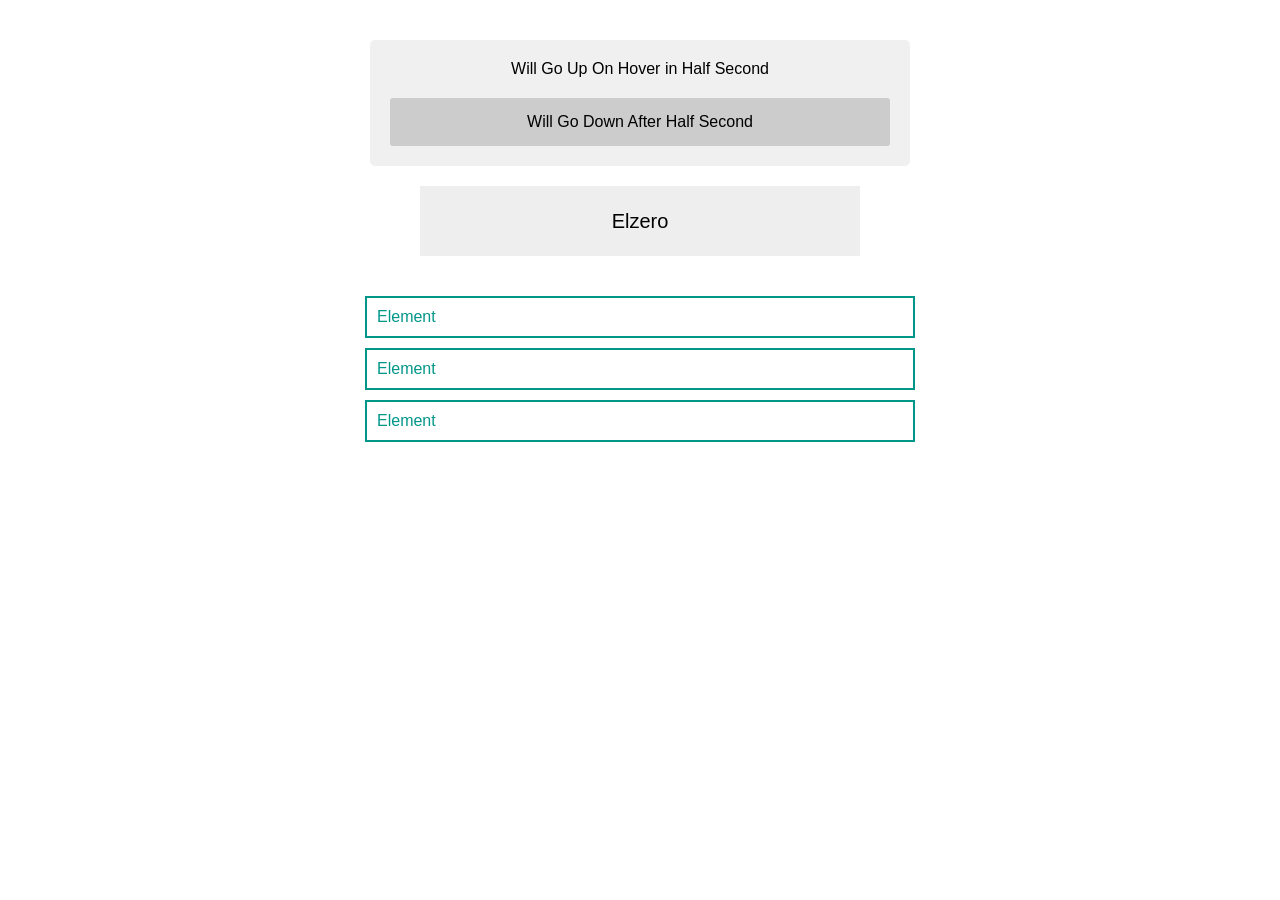
<file: Assignment10/index.html>
<!DOCTYPE html>
<html lang="en">

<head>
    <meta charset="UTF-8">
    <meta name="viewport" content="width=device-width, initial-scale=1.0">
    <title>Transitions, Variables</title>
    <link rel="stylesheet" href="css/master.css">
</head>

<body>
    <div class="parent-box">
        Will Go Up On Hover in Half Second
        <div class="child-box">
            Will Go Down After Half Second
        </div>
    </div>

    <div class="task02" style="
      background-color: red;
      color: white;
      padding: 20px;
      border: 1px solid blue;
      font-size: 80px;">
        Hello Div
    </div>

    <div class="task03-container">
        <div>Element</div>
        <div>Element</div>
        <div>Element</div>
    </div>
</body>

</html>
</file>
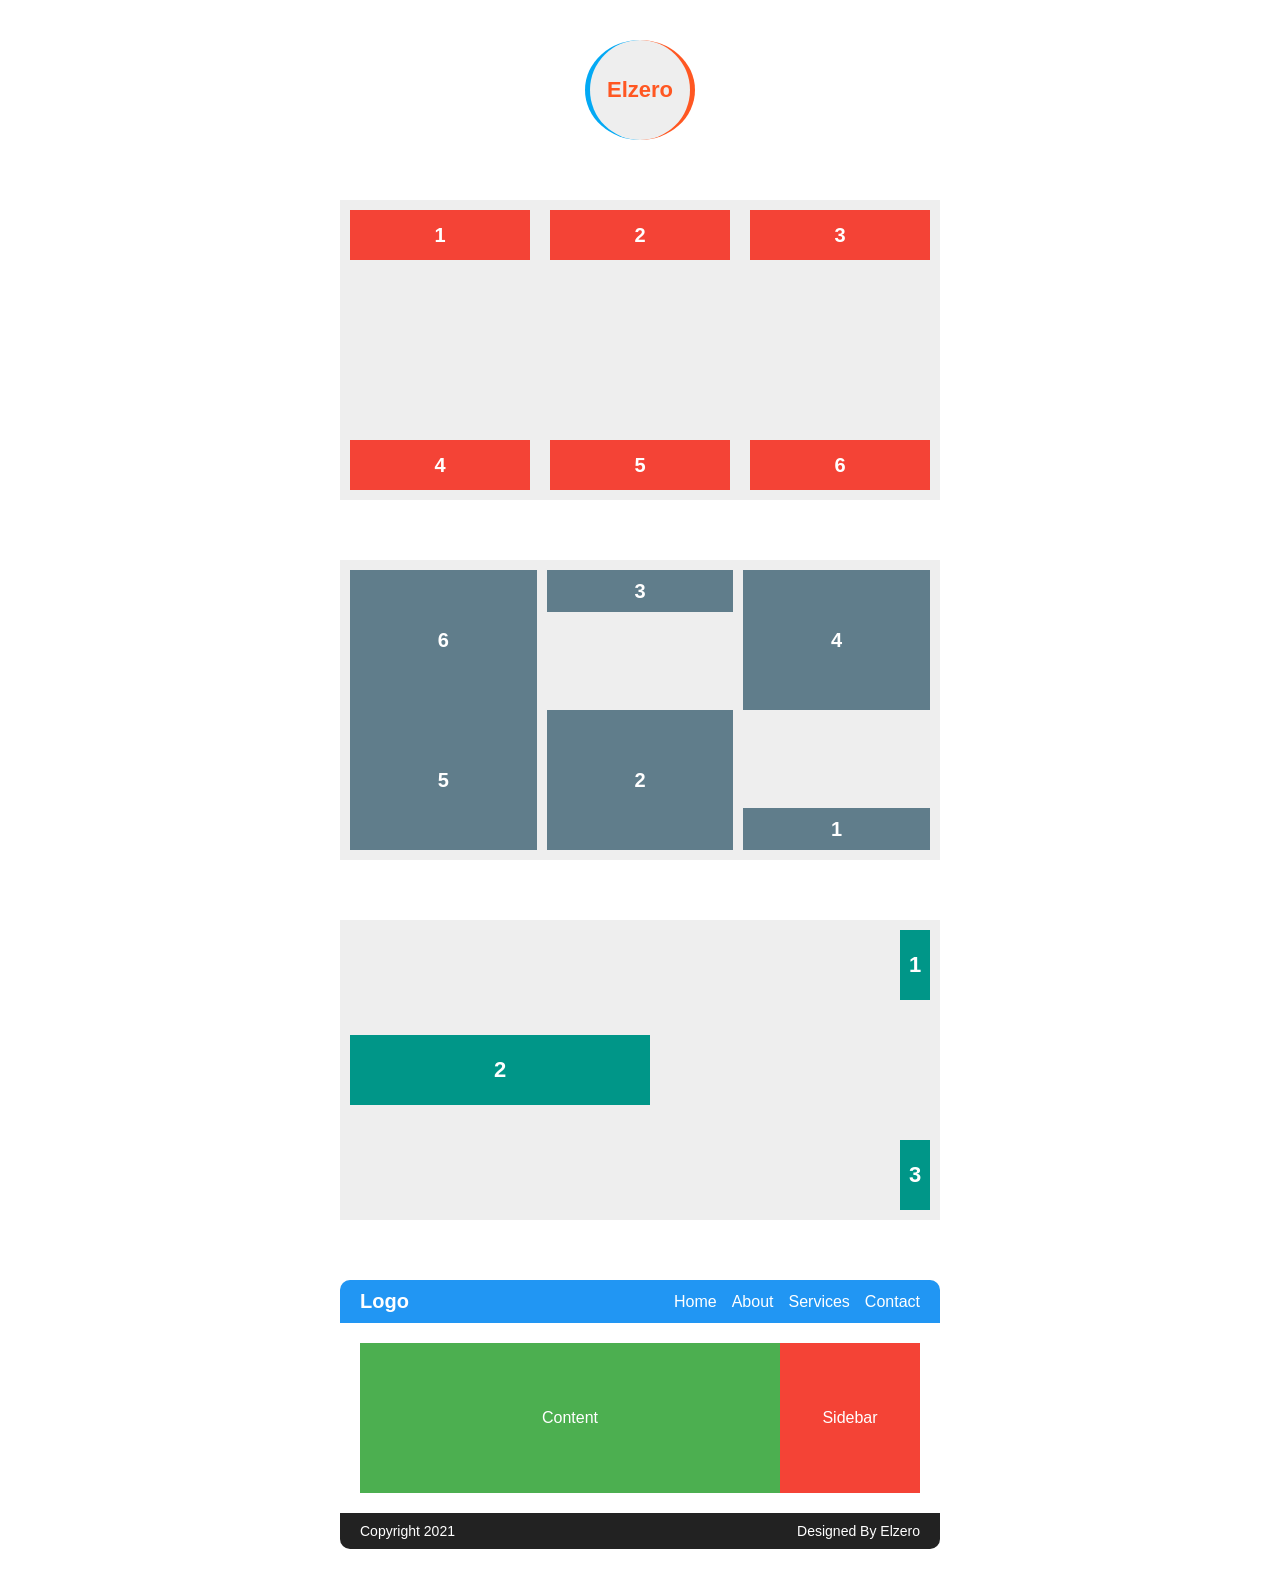
<file: Assignment11/index.html>
<!DOCTYPE html>
<html lang="en">

<head>
    <meta charset="UTF-8">
    <meta name="viewport" content="width=device-width, initial-scale=1.0">
    <title>Flex Box</title>
    <link rel="stylesheet" href="css/master.css">
</head>

<body>
    <div class="circle">Elzero</div>

    <div class="parent">
        <div>1</div>
        <div>2</div>
        <div>3</div>
        <div>4</div>
        <div>5</div>
        <div>6</div>
    </div>

    <div class="parent2">
        <div class="one">1</div>
        <div class="two">2</div>
        <div class="three">3</div>
        <div class="four">4</div>
        <div class="five">5</div>
        <div class="six">6</div>
    </div>

    <div class="parent3">
        <div class="one">1</div>
        <div class="two">2</div>
        <div class="three">3</div>
    </div>

    <div class="page">
        <div class="header">
            <div class="logo">Logo</div>
            <ul class="links">
                <li>Home</li>
                <li>About</li>
                <li>Services</li>
                <li>Contact</li>
            </ul>
        </div>
        <div class="main-area">
            <div class="content">Content</div>
            <div class="sidebar">Sidebar</div>
        </div>
        <div class="footer">
            <div class="copyright">Copyright 2021</div>
            <div class="design">Designed By Elzero</div>
        </div>
    </div>



</body>

</html>
</file>
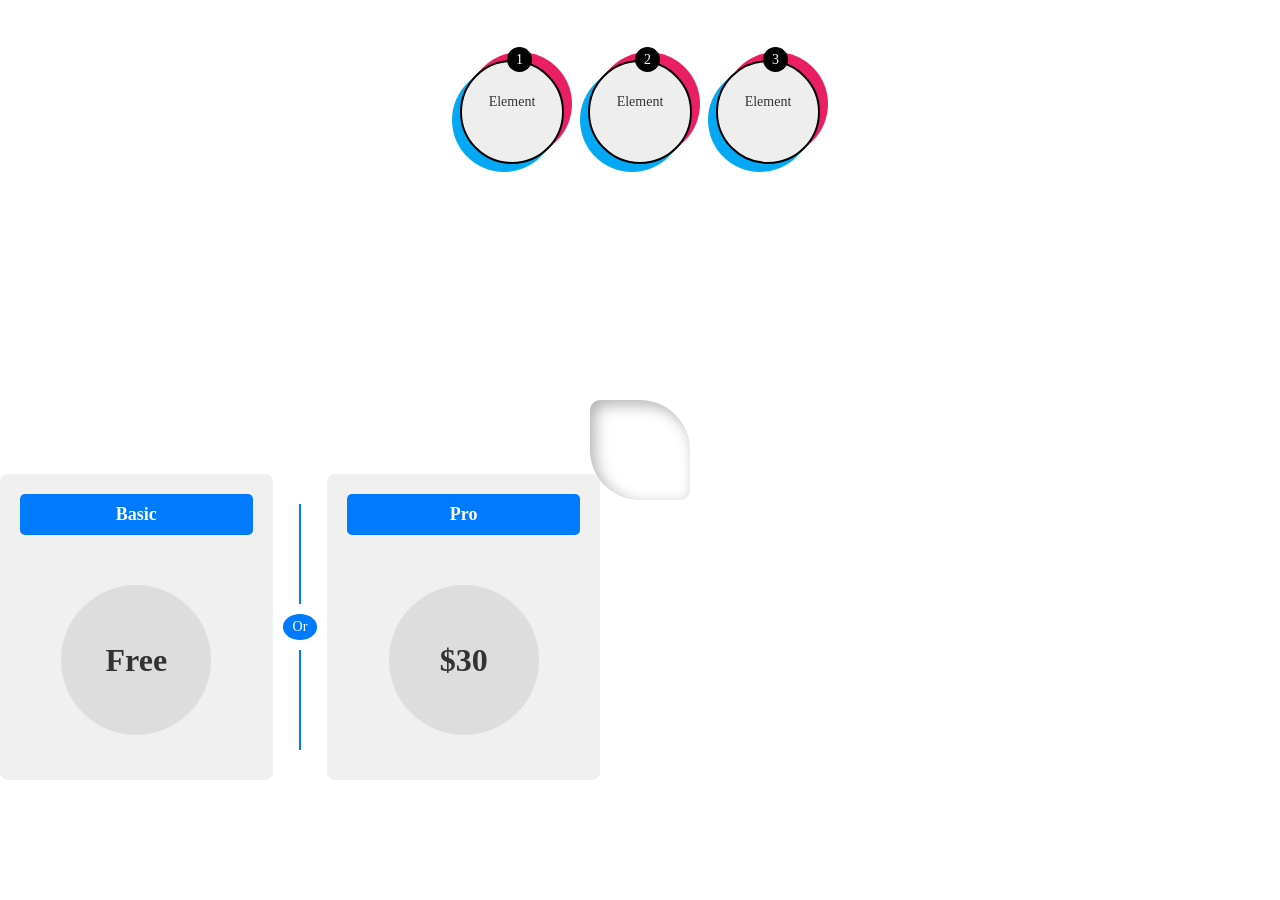
<file: Assignment9/index.html>
<!DOCTYPE html>
<html lang="en">

<head>
    <meta charset="UTF-8">
    <meta name="viewport" content="width=device-width, initial-scale=1.0">
    <title>Border Radius, Box Shadow</title>
    <link rel="stylesheet" href="css/master.css">
</head>

<body>
    <div class="d1"></div>
    <div class="d1"></div>
    <div class="d1"></div>

    <div class="d2-shape"></div>

    <div class="container">
        <div class="plan basic">
            <div class="header">Basic</div>
            <div class="content">
                <div class="price">Free</div>
            </div>
        </div>

        <div class="separator">
            <div class="line"></div>
            <div class="or-text">Or</div>
            <div class="line"></div>
        </div>

        <div class="plan pro">
            <div class="header">Pro</div>
            <div class="content">
                <div class="price">$30</div>
            </div>
        </div>
    </div>
</body>

</html>
</file>
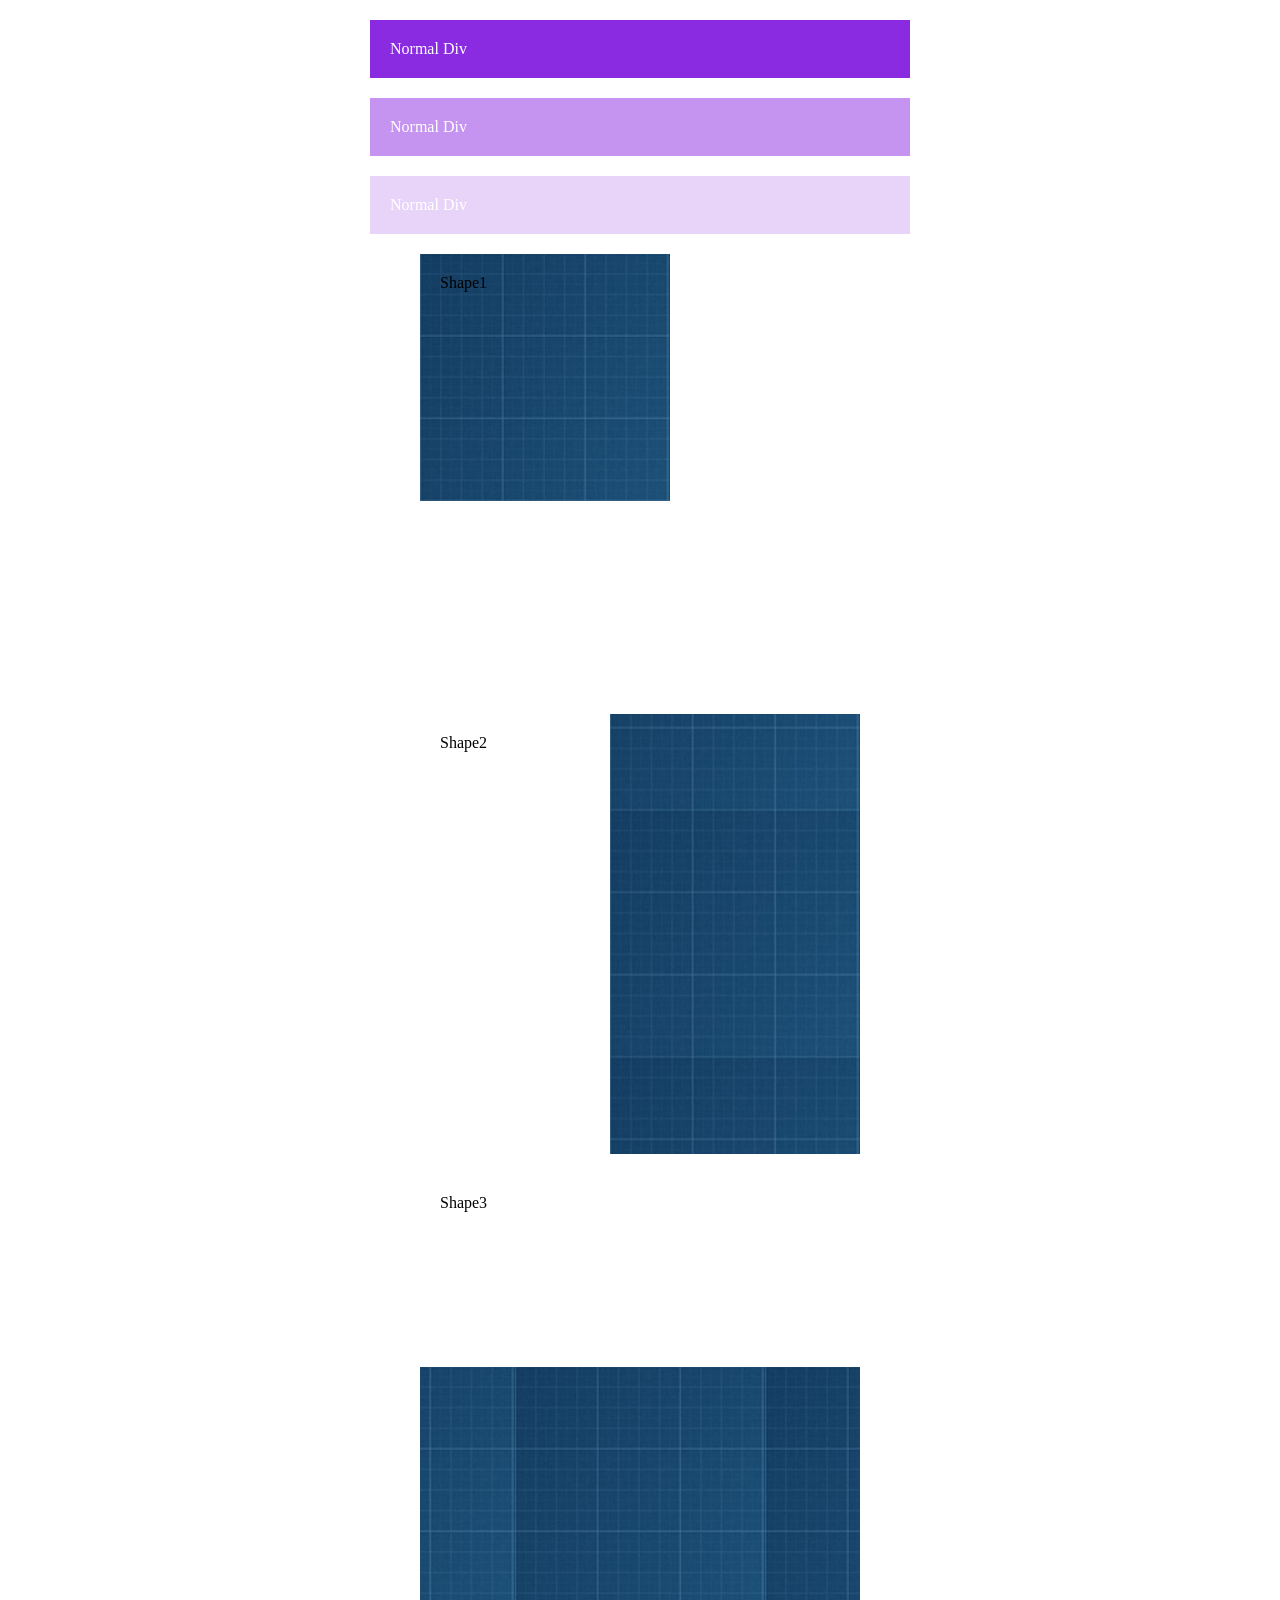
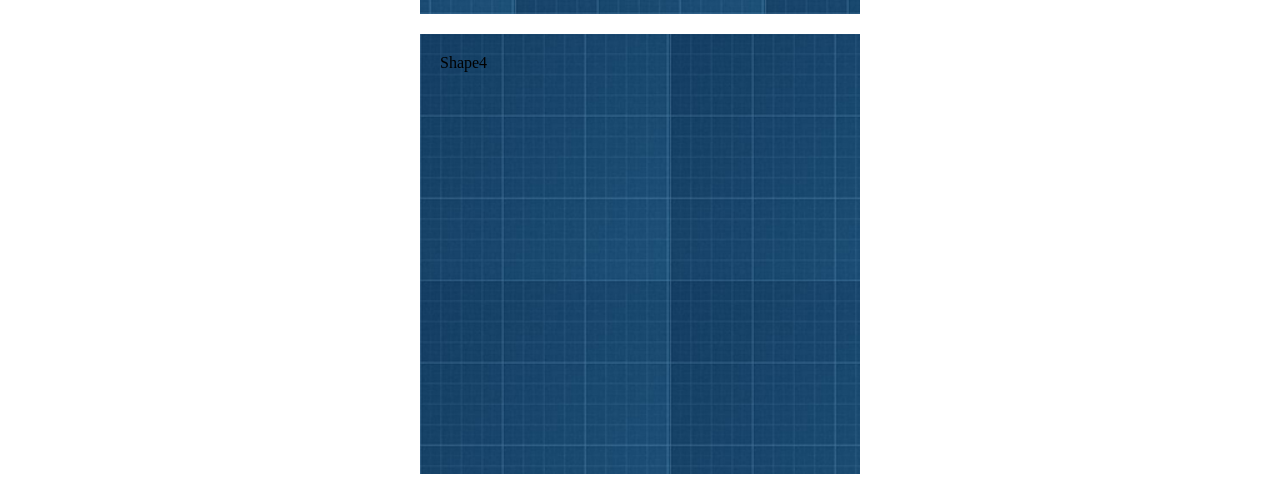
<file: Assignment1/index1.html>
<!DOCTYPE html>
<html lang="en">
<head>
    <meta charset="UTF-8">
    <meta name="viewport" content="width=device-width, initial-scale=1.0">
    <title>Background Repeat Assignment</title>
    <link rel="stylesheet" href="css/master.css">
</head>
<body>
    <div class="assign-1-shape-1 div1">Normal Div</div>
    <div class="assign-1-shape-2 div1">Normal Div</div>
    <div class="assign-1-shape-3 div1">Normal Div</div> 
    
    <div class="assign-2-shape-1 div2">Shape1</div>
    <div class="assign-2-shape-2 div2">Shape2</div>
    <div class="assign-2-shape-3 div2">Shape3</div>
    <div class="assign-2-shape-4 div2">Shape4</div>
</body>
</html>
</file>
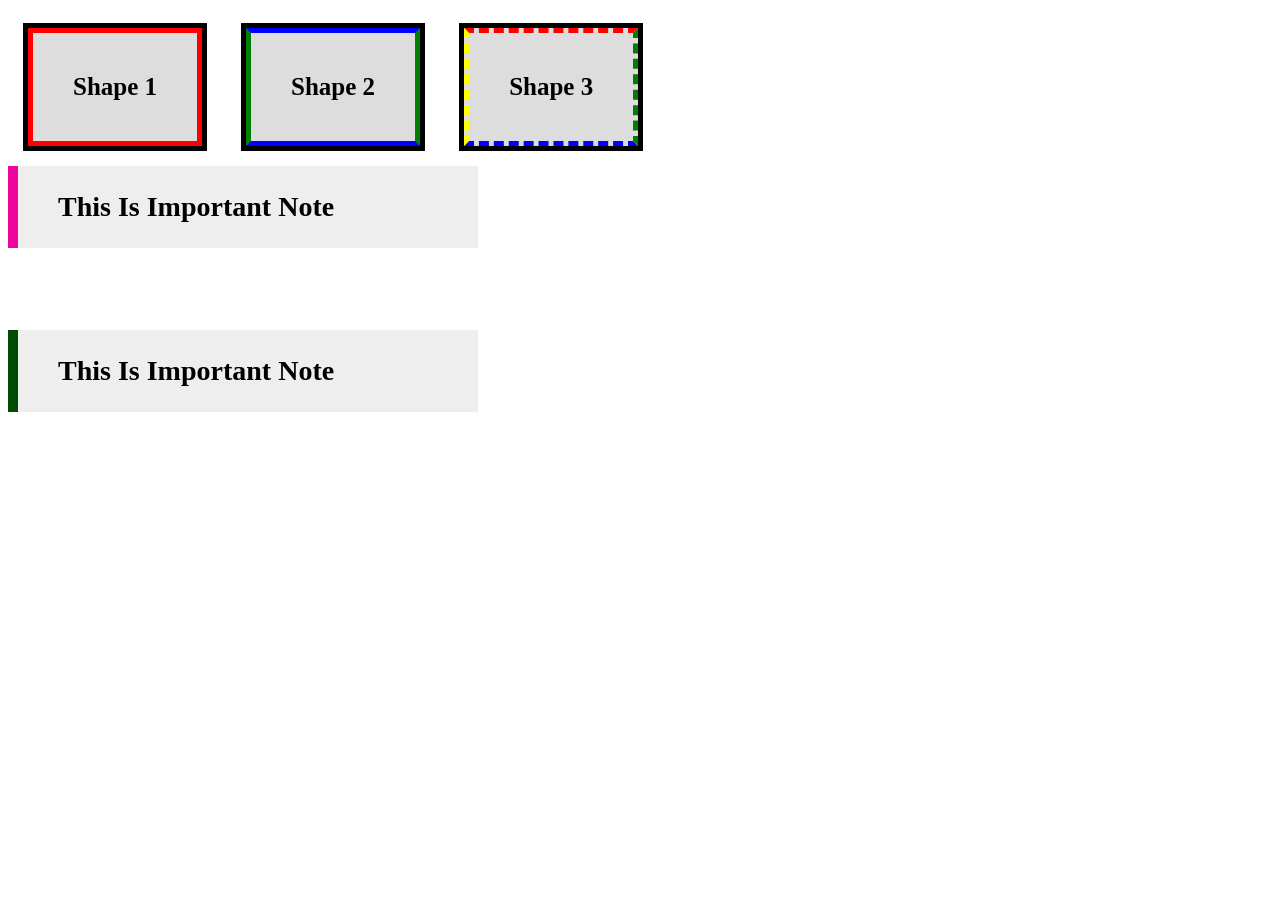
<file: Assignment2/index2.html>
<!DOCTYPE html>
<html lang="en">
<head>
    <meta charset="UTF-8">
    <meta name="viewport" content="width=device-width, initial-scale=1.0">
    <title>Border, Outline, Display</title>
    <link rel="stylesheet" href="css2/master2.css">
</head>
<body>
    <div class="shape shape1">Shape 1</div>
    <div class="shape shape2">Shape 2</div>
    <div class="shape shape3">Shape 3</div>

    <div class="element element-1">This Is Important Note</div>
    <div class="element element-2">This Is Important Note</div>
    <div class="element element-3">This Is Important Note</div>
</body>
</html>
</file>
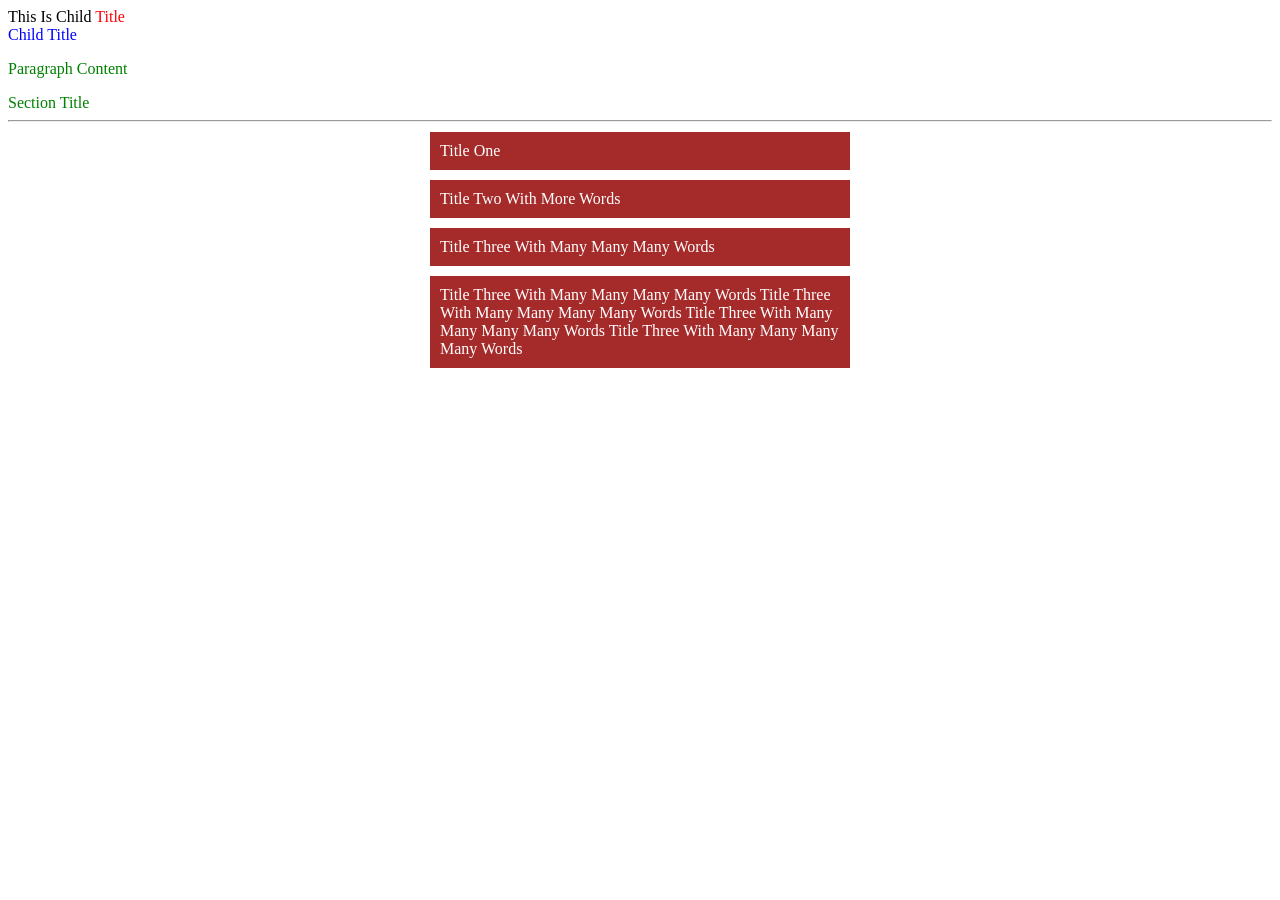
<file: Assignment3/index3.html>
<!DOCTYPE html>
<html lang="en">
<head>
    <meta charset="UTF-8">
    <meta name="viewport" content="width=device-width, initial-scale=1.0">
    <title>Nesting, Dimensions, Overflow</title>
    <link rel="stylesheet" href="css3/master3.css">
</head>
<body>
    <div class="parent">
  <div class="child">This Is Child <span class="title">Title</span></div>
  <span class="title">Child Title</span>
  <p>Paragraph Content</p>
  </div>
  <div class="title">Section Title</div> 
  <hr>
  <div class="assign-2-shape-1">Title One</div>
  <div class="assign-2-shape-2">Title Two With More Words</div>
  <div class="assign-2-shape-3">Title Three With Many Many Many Words</div>
  <div class="assign-2-shape-4">
  Title Three With Many Many Many Many Words Title Three With Many Many Many Many Words
  Title Three With Many Many Many Many Words Title Three With Many Many Many Many Words
</div>  
</body>
</html>
</file>
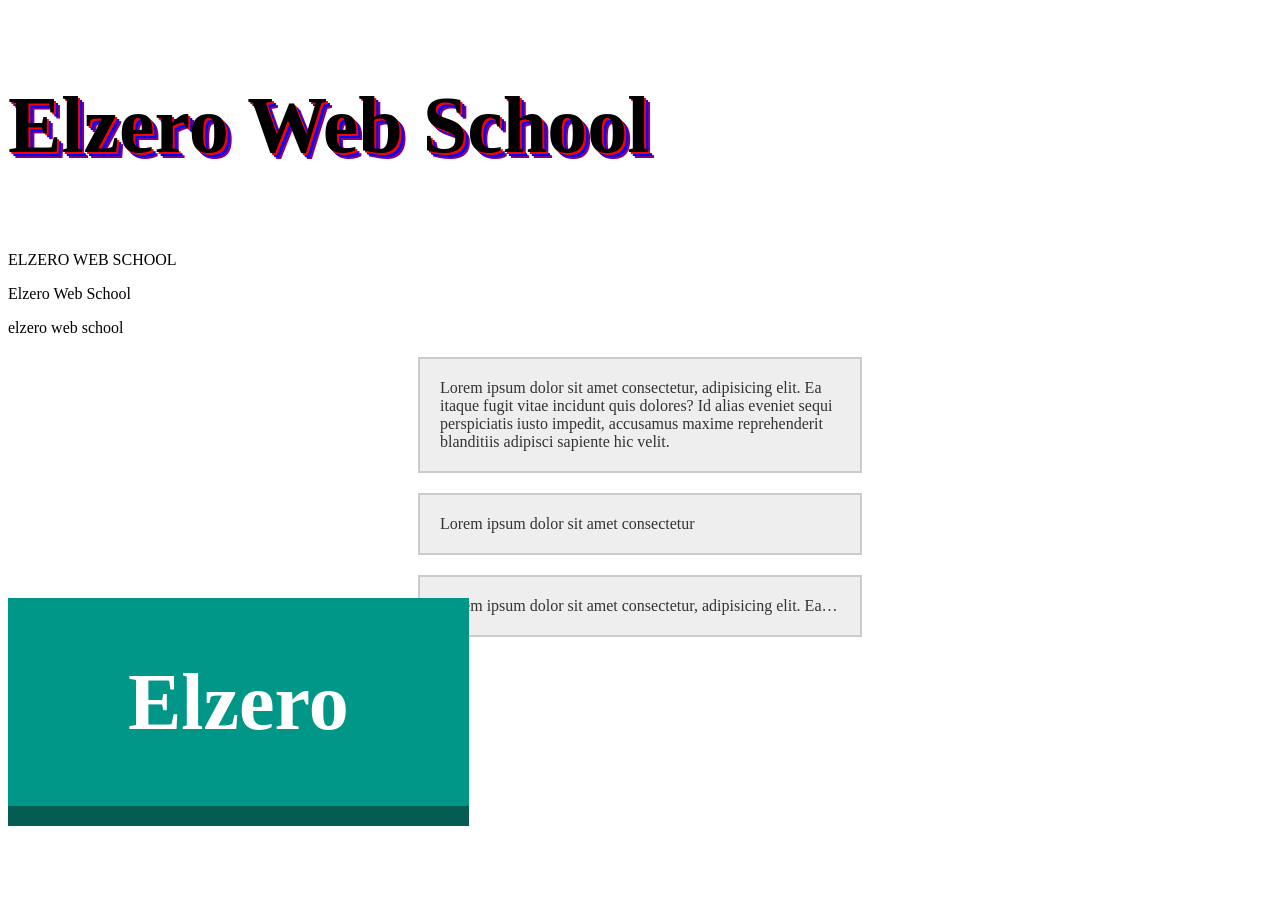
<file: Assignment4/index4.html>
<!DOCTYPE html>
<html lang="en">
<head>
    <meta charset="UTF-8">
    <meta name="viewport" content="width=device-width, initial-scale=1.0">
    <title>Text Formatting</title>
    <link rel="stylesheet" href="css4/master4.css">
</head>
<body>
    <p class="paragh">Elzero Web School</p> 
    
    <p class="one">elzero web school</p>
    <p class="two">elzero web school</p>
    <p class="three">elzero web school</p>


<div class="normal all">
  Lorem ipsum dolor sit amet consectetur, adipisicing elit.
  Ea itaque fugit vitae incidunt quis dolores? Id alias
  eveniet sequi perspiciatis iusto impedit,
  accusamus maxime reprehenderit blanditiis adipisci sapiente hic velit.
</div>


<div class="short all">
  Lorem ipsum dolor sit amet consectetur
</div>


<div class="ellipsis all">
  Lorem ipsum dolor sit amet consectetur, adipisicing elit.
  Ea itaque fugit vitae incidunt quis dolores? Id alias
  eveniet sequi perspiciatis iusto impedit,
  accusamus maxime reprehenderit blanditiis adipisci sapiente hic velit.
</div>

<a href="https://elzero.org">elzero</a>

</body>
</html>
</file>
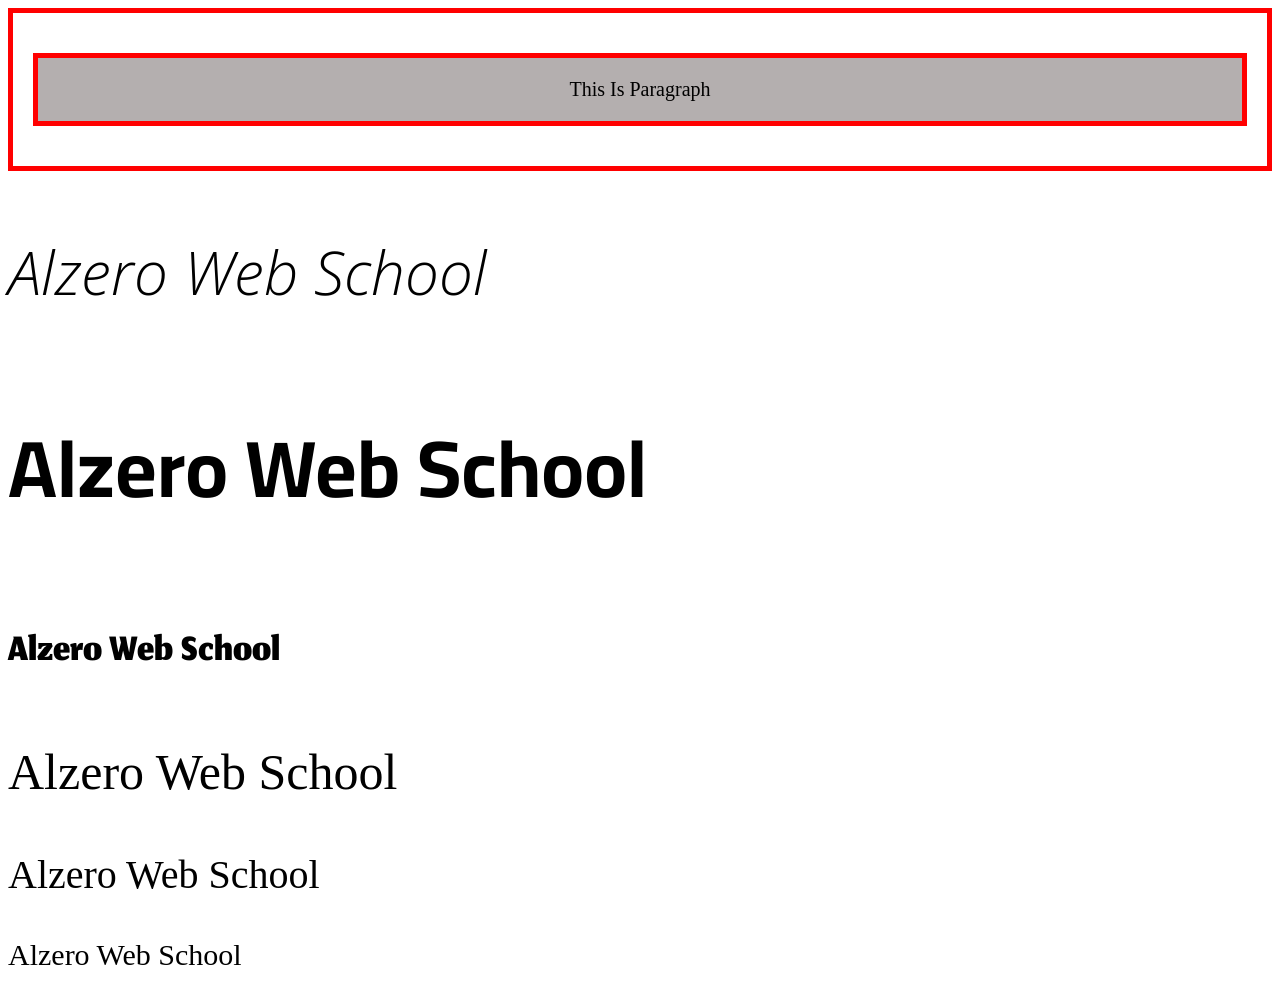
<file: Assignment5/index5.html>
<!DOCTYPE html>
<html lang="en">
<head>
    <meta charset="UTF-8">
    <meta name="viewport" content="width=device-width, initial-scale=1.0">
    <title>Inheritance, Typography</title>
    <link rel="stylesheet" href="css5/master5.css">
    <link rel="preconnect" href="https://fonts.googleapis.com">
    <link rel="preconnect" href="https://fonts.gstatic.com" crossorigin>
    <link href="https://fonts.googleapis.com/css2?family=Open+Sans:ital,wght@0,300..800;1,300..800&display=swap" rel="stylesheet">
    <link href="https://fonts.googleapis.com/css2?family=Cairo:wght@200..1000&family=Open+Sans:ital,wght@0,300..800;1,300..800&display=swap" rel="stylesheet">
    <link href="https://fonts.googleapis.com/css2?family=Cairo:wght@200..1000&family=Jomhuria&family=Open+Sans:ital,wght@0,300..800;1,300..800&display=swap" rel="stylesheet">
</head>
<body>
    <div class="d1">
        <p class="p1">This Is Paragraph</p>
    </div>   

    <p class="f1">Alzero Web School</p>
    <p class="f2">Alzero Web School</p>
    <p class="f3">Alzero Web School</p>

    <p class="f11">Alzero Web School</p>
    <p class="f21">Alzero Web School</p>
    <p class="f31">Alzero Web School</p>
    
</body>
</html>
</file>
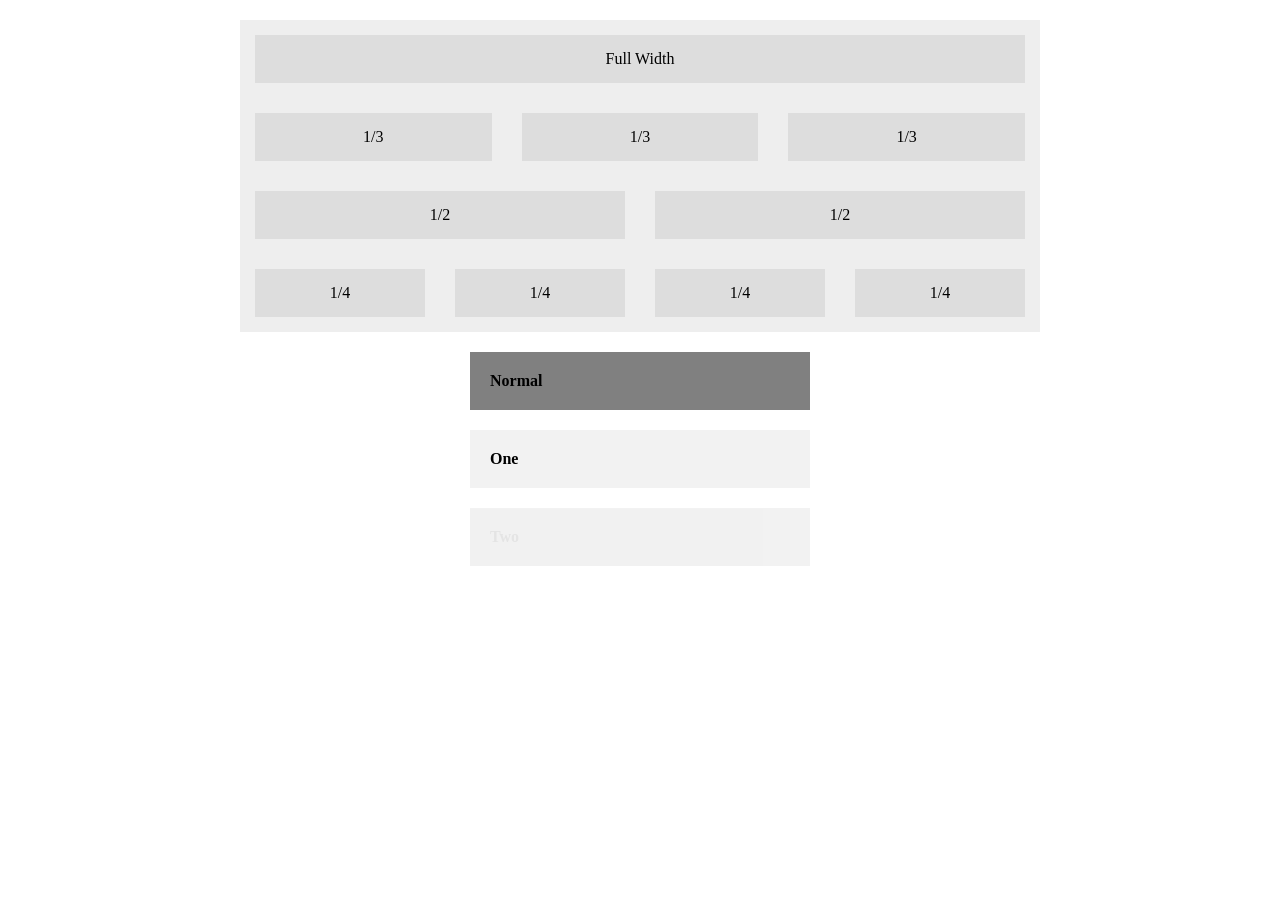
<file: Assignment6/index6.html>
<!DOCTYPE html>
<html lang="en">
<head>
    <meta charset="UTF-8">
    <meta name="viewport" content="width=device-width, initial-scale=1.0">
    <title>Float, Opacity </title>
    <link rel="stylesheet" href="css6/master6.css">
</head>
<body>
   <div class="parent">
    <div class="full">Full Width</div>

    <div class="third">1/3</div>
    <div class="third">1/3</div>
    <div class="third">1/3</div>

    <div class="half">1/2</div>
    <div class="half">1/2</div>

    <div class="quarter">1/4</div>
    <div class="quarter">1/4</div>
    <div class="quarter">1/4</div>
    <div class="quarter">1/4</div>
  </div>
  </div> 
  <div class="clear"></div> 

  <div class="normal d2">Normal</div>
  <div class="one d2">One</div>
  <div class="two d2">Two</div>
</body>
</html>
</file>
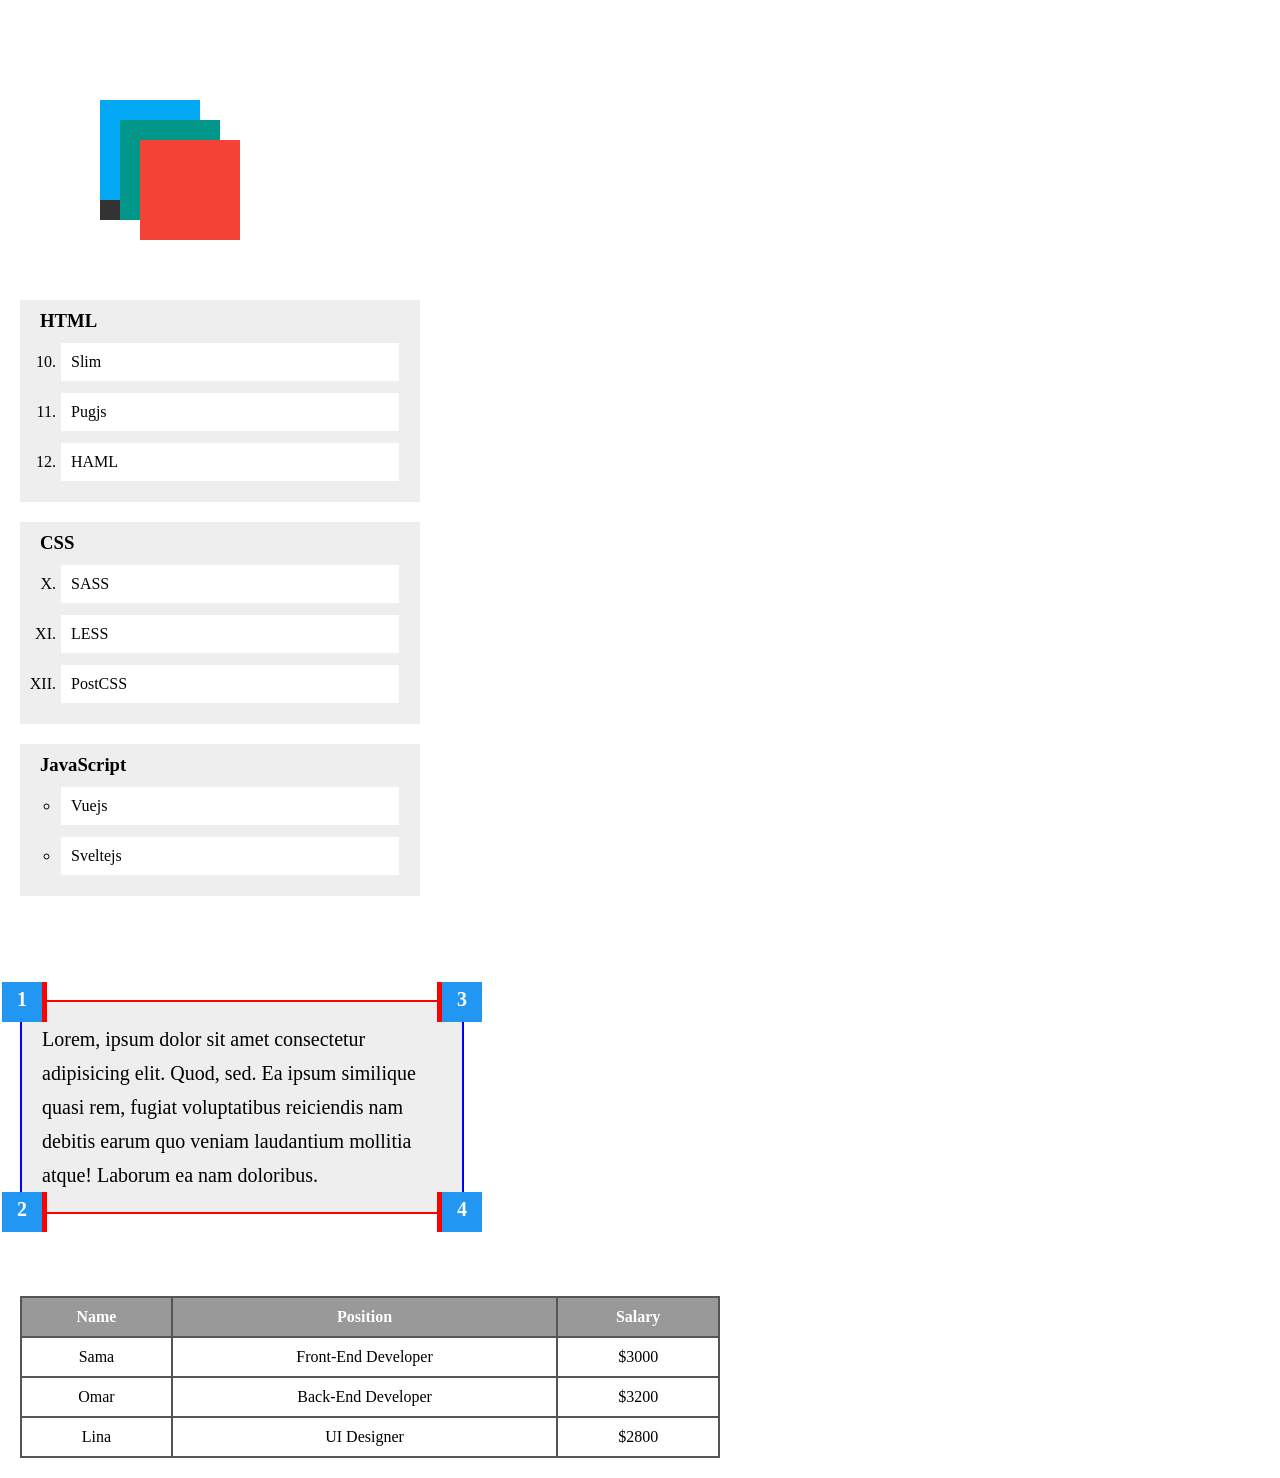
<file: Assignment7/index7.html>
<!DOCTYPE html>
<html lang="en">
<head>
    <meta charset="UTF-8">
    <meta name="viewport" content="width=device-width, initial-scale=1.0">
    <title> Position, List, Table</title>
    <link rel="stylesheet" href="css7/master7.css">
</head>
<body>
    <div class="green d1"></div>
    <div class="red d1"></div>
    <div class="blue d1"></div>
    <div class="black d1"></div>
    
    <div class="d2">
        <div class="box">
            Lorem, ipsum dolor sit amet consectetur adipisicing elit. Quod, sed.
            Ea ipsum similique quasi rem, fugiat voluptatibus reiciendis nam debitis
            earum quo veniam laudantium mollitia atque! Laborum ea nam doloribus.
            <div class="corner c1">1</div>
            <div class="corner c2">2</div>
            <div class="corner c3">3</div>
            <div class="corner c4">4</div>
        </div>
    </div>
<ul class="main-list">
  <li>
    <div class="section">
      <h3>HTML</h3>
      <ol start="10">
        <li><div class="item">Slim</div></li>
        <li><div class="item">Pugjs</div></li>
        <li><div class="item">HAML</div></li>
      </ol>
    </div>
  </li>

  <li>
    <div class="section">
      <h3>CSS</h3>
      <ol type="I" start="10">
        <li><div class="item">SASS</div></li>
        <li><div class="item">LESS</div></li>
        <li><div class="item">PostCSS</div></li>
      </ol>
    </div>
  </li>

  <li>
    <div class="section">
      <h3>JavaScript</h3>
      <ul class="sub-list">
        <li><div class="item">Vuejs</div></li>
        <li><div class="item">Sveltejs</div></li>
      </ul>
    </div>
  </li>
</ul>

<table>
    <tr>
      <th>Name</th>
      <th>Position</th>
      <th>Salary</th>
    </tr>
    <tr>
      <td>Sama</td>
      <td>Front-End Developer</td>
      <td>$3000</td>
    </tr>
    <tr>
      <td>Omar</td>
      <td>Back-End Developer</td>
      <td>$3200</td>
    </tr>
    <tr>
      <td>Lina</td>
      <td>UI Designer</td>
      <td>$2800</td>
    </tr>
  </table>
</body>
</html>
</file>
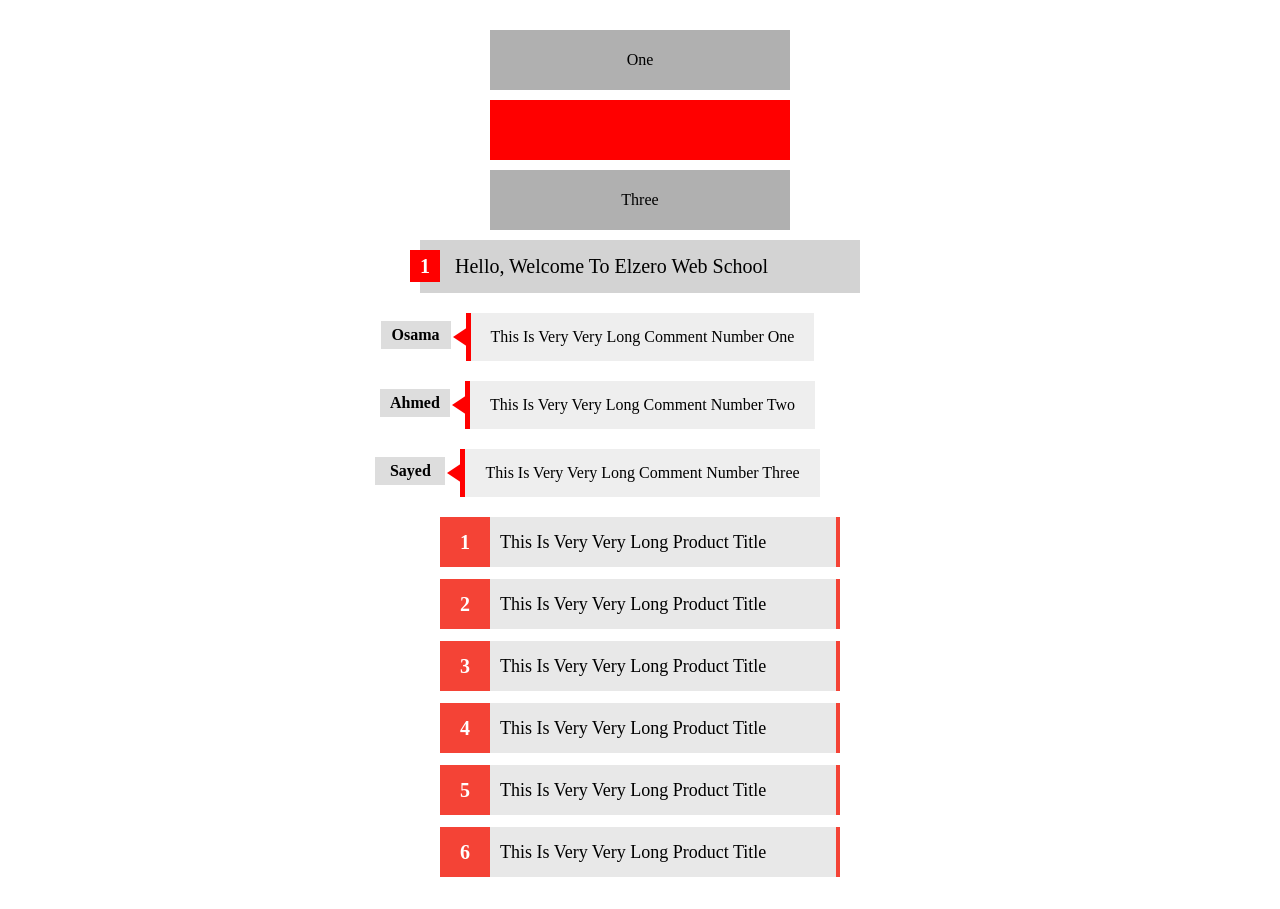
<file: Assignment8/index8.html>
<!DOCTYPE html>
<html lang="en">

<head>
    <meta charset="UTF-8">
    <meta name="viewport" content="width=device-width, initial-scale=1.0">
    <title>Pseudo Classes, Pseudo Elements</title>
    <link rel="stylesheet" href="css8/master8.css">
</head>

<body>
    <div class="one d1">One</div>
    <div class="two d1"></div>
    <div class="three d1">Three</div>

    <div class="d2">1 Hello, Welcome To Elzero Web School</div>

    <div class="d3">
    <p data-person="Osama">This Is Very Very Long Comment Number One</p>
    <p data-person="Ahmed">This Is Very Very Long Comment Number Two</p>
    <p data-person="Sayed">This Is Very Very Long Comment Number Three</p>
    </div>

    <div class="d4">
    <p class="i">This Is Very Very Long Product Title</p>
    <p class="i">This Is Very Very Long Product Title</p>
    <p class="i">This Is Very Very Long Product Title</p>
    <p class="i">This Is Very Very Long Product Title</p>
    <p class="i">This Is Very Very Long Product Title</p>
    <p class="i">This Is Very Very Long Product Title</p>
    </div>
</body>

</html>
</file>
<file: Assignment10/css/master.css>
:root {
    --mainColor: #009688;
    --mainPadding: 10px;
}

body {
    font-family: Arial, sans-serif;
    background-color: #fff;
    margin: 0;
    padding: 20px;
}

.parent-box {
    width: 500px;
    background-color: #f0f0f0;
    padding: 20px;
    text-align: center;
    border-radius: 5px;
    position: relative;
    margin: 20px auto;
    -webkit-transition: -webkit-transform 0.5s ease-in-out;
    -moz-transition: -moz-transform 0.5s ease-in-out;
    -o-transition: -o-transform 0.5s ease-in-out;
    transition: transform 0.5s ease-in-out;
}

.child-box {
    background-color: #ccc;
    padding: 15px;
    margin-top: 20px;
    border-radius: 3px;
    -webkit-transition: -webkit-transform 0.5s ease-in-out 0.5s;
    -moz-transition: -moz-transform 0.5s ease-in-out 0.5s;
    -o-transition: -o-transform 0.5s ease-in-out 0.5s;
    transition: transform 0.5s ease-in-out 0.5s;
}

.parent-box:hover {
    -webkit-transform: translateY(-50px);
    -moz-transform: translateY(-50px);
    -ms-transform: translateY(-50px);
    -o-transform: translateY(-50px);
    transform: translateY(-50px);
}

.parent-box:hover .child-box {
    -webkit-transform: translateY(20px);
    -moz-transform: translateY(20px);
    -ms-transform: translateY(20px);
    -o-transform: translateY(20px);
    transform: translateY(20px);
}

.task02 {
    font-size: 0 !important;
    width: 400px;
    margin: 20px auto;
    background-color: #eee !important;
    color: #000 !important;
    border: none !important;
    padding: 20px;
    text-align: center;
}

.task02::before {
    content: "Elzero";
    font-size: 20px;
    color: #000;
    line-height: 1.5;
}

.task03-container {
    width: 550px;
    margin: 40px auto 0 auto;
}

.task03-container div {
    background-color: #fff;
    margin-bottom: var(--mainPadding);
    padding: var(--mainPadding);
    border: 2px solid var(--mainColor);
    color: var(--mainColor);
    position: relative;
    font-size: 16px;
    counter-increment: none;
}

.task03-container div::before,
.task03-container div::after {
    content: none;
}

/* Note: The :root block defining variables has been removed as requested.
body {
    font-family: Arial, sans-serif;
    background-color: #fff;
    margin: 0;
    padding: 20px;
}

.parent-box {
    width: 500px;
    background-color: #f0f0f0;
    padding: 20px;
    text-align: center;
    border-radius: 5px;
    position: relative;
    margin: 20px auto; 
    -webkit-transition: -webkit-transform 0.5s ease-in-out;
    -moz-transition: -moz-transform 0.5s ease-in-out;
    -o-transition: -o-transform 0.5s ease-in-out;
    transition: transform 0.5s ease-in-out;
}

.child-box {
    background-color: #ccc;
    padding: 15px;
    margin-top: 20px;
    border-radius: 3px;
    -webkit-transition: -webkit-transform 0.5s ease-in-out 0.5s;
    -moz-transition: -moz-transform 0.5s ease-in-out 0.5s;
    -o-transition: -o-transform 0.5s ease-in-out 0.5s;
    transition: transform 0.5s ease-in-out 0.5s;
}

.parent-box:hover {
    -webkit-transform: translateY(-50px);
    -moz-transform: translateY(-50px);
    -ms-transform: translateY(-50px);
    -o-transform: translateY(-50px);
    transform: translateY(-50px);
}

.parent-box:hover .child-box {
    -webkit-transform: translateY(20px);
    -moz-transform: translateY(20px);
    -ms-transform: translateY(20px);
    -o-transform: translateY(20px);
    transform: translateY(20px);
}

.task02 {
    font-size: 0 !important; 
    width: 400px; 
    margin: 20px auto; 
    background-color: #eee !important;
    color: #000 !important;
    border: none !important;
    padding: 20px; 
    text-align: center; 
}

.task02::before {
    content: "Elzero";
    font-size: 20px;
    color: #000;
    line-height: 1.5;
}

.task03-container {
    width: 550px;
    margin: 40px auto 0 auto; 
}

.task03-container div {
    background-color: #fff; 
    margin-bottom: 10px;
    padding: 10px;
    border: 1px solid black;
    color: red;
    position: relative;
    font-size: 16px;
    counter-increment: none; 
}

.task03-container div::before,
.task03-container div::after {
    content: none;
}

*/
</file>
<file: Assignment11/css/master.css>
:root {
    --main-bg: #eee;
    --main-color: #fff;
    --accent: #ff5722;
    --text-color: #333;
    --header-height: 60px;
}

body {
    background-color: #fff;
    display: flex;
    flex-direction: column;
    justify-content: center;
    align-items: center;
    height: auto;
    gap: 60px;
    margin: 0;
    padding: 40px 0;
}

.circle {
    width: 100px;
    height: 100px;
    background-color: #eee;
    border-radius: 50%;
    display: flex;
    justify-content: center;
    align-items: center;
    font-family: Arial, sans-serif;
    font-weight: bold;
    font-size: 22px;
    color: #ff5722;
    position: relative;
}

.circle::before {
    content: "";
    position: absolute;
    width: 100%;
    height: 100%;
    border-radius: 50%;
    background: linear-gradient(to right, #03a9f4 50%, #ff5722 50%);
    z-index: -1;
    transform: scaleX(1.1);
}

.parent {
    width: 600px;
    height: 300px;
    background-color: #eee;
    display: flex;
    flex-wrap: wrap;
    justify-content: space-between;
    align-content: space-between;
    padding: 10px;
    box-sizing: border-box;
}

.parent div {
    width: 180px;
    height: 50px;
    background-color: #f44336;
    color: #fff;
    display: flex;
    justify-content: center;
    align-items: center;
    font-size: 20px;
    font-family: Arial, sans-serif;
    font-weight: bold;
}

.parent2 {
    width: 600px;
    height: 300px;
    background-color: #eee;
    display: grid;
    grid-template-columns: repeat(3, 1fr);
    grid-template-rows: repeat(2, 1fr);
    column-gap: 10px;
    padding: 10px;
    box-sizing: border-box;
}

.parent2 div {
    background-color: #607d8b;
    color: white;
    display: flex;
    justify-content: center;
    align-items: center;
    font-family: Arial, sans-serif;
    font-size: 20px;
    font-weight: bold;
}

.parent2 .six {
    grid-column: 1;
    grid-row: 1;
}

.parent2 .five {
    grid-column: 1;
    grid-row: 2;
}

.parent2 .three {
    grid-column: 2;
    grid-row: 1;
    height: 30%;
    align-self: start;
}

.parent2 .two {
    grid-column: 2;
    grid-row: 2;
}

.parent2 .four {
    grid-column: 3;
    grid-row: 1;
}

.parent2 .one {
    grid-column: 3;
    grid-row: 2;
    height: 30%;
    align-self: end;
}

.parent3 {
    width: 600px;
    height: 300px;
    background-color: #eee;
    display: grid;
    grid-template-columns: 1fr 100px;
    grid-template-rows: 1fr 1fr;
    gap: 10px;
    padding: 10px;
    box-sizing: border-box;
}

.parent3 div {
    background-color: #009688;
    color: white;
    display: flex;
    justify-content: center;
    align-items: center;
    font-family: Arial, sans-serif;
    font-size: 22px;
    font-weight: bold;
}

.parent3 .two {
    grid-column: 1;
    grid-row: 1 / 3;
    width: 300px;
    height: 70px;
    align-self: center;
}

.parent3 .one {
    grid-column: 2;
    grid-row: 1;
    width: 30px;
    height: 70px;
    align-self: start;
    justify-self: end;
}

.parent3 .three {
    grid-column: 2;
    grid-row: 2;
    width: 30px;
    height: 70px;
    align-self: end;
    justify-self: end;
}

.page {
    width: 600px;
    background-color: var(--main-bg);
    border-radius: 10px;
    overflow: hidden;
    font-family: Arial, sans-serif;
    color: var(--text-color);
}

.header {
    background-color: #2196f3;
    color: var(--main-color);
    display: flex;
    justify-content: space-between;
    align-items: center;
    padding: 10px 20px;
}

.logo {
    font-weight: bold;
    font-size: 20px;
}

.links {
    list-style: none;
    display: flex;
    gap: 15px;
    margin: 0;
    padding: 0;
}

.links li {
    cursor: pointer;
}

.main-area {
    display: flex;
    justify-content: space-between;
    padding: 20px;
    background-color: var(--main-color);
}

.content {
    background-color: #4caf50;
    flex: 3;
    color: white;
    display: flex;
    justify-content: center;
    align-items: center;
    height: 150px;
}

.sidebar {
    background-color: #f44336;
    flex: 1;
    color: white;
    display: flex;
    justify-content: center;
    align-items: center;
    height: 150px;
}

.footer {
    background-color: #222;
    color: var(--main-color);
    display: flex;
    justify-content: space-between;
    padding: 10px 20px;
    font-size: 14px;
}
</file>
<file: Assignment9/css/master.css>
body {
    margin: 0;
    background-color: #fff;
    text-align: center;
    padding-top: 50px;
    counter-reset: element-counter;
}

.d1 {
    width: 100px;
    height: 100px;
    background-color: #eee;
    margin: 10px;
    display: inline-block;
    vertical-align: middle;
    position: relative;
    line-height: 100px;
    border: 2px solid black;
    -webkit-border-radius: 50%;
    -moz-border-radius: 50%;
    border-radius: 50%;
    -webkit-box-shadow: 8px -8px 0 0 #e91e63, -8px 8px 0 0 #03a9f4;
    -moz-box-shadow: 8px -8px 0 0 #e91e63, -8px 8px 0 0 #03a9f4;
    box-shadow: 8px -8px 0 0 #e91e63, -8px 8px 0 0 #03a9f4;
    counter-increment: element-counter;
}

.d1::before {
    content: "Element";
    position: absolute;
    top: 40%;
    left: 50%;
    transform: translate(-50%, -50%);
    -webkit-transform: translate(-50%, -50%);
    -moz-transform: translate(-50%, -50%);
    font-size: 14px;
    color: #333;
    line-height: normal;
}

.d1::after {
    content: counter(element-counter);
    position: absolute;
    top: -15px;
    right: 30px;
    width: 25px;
    height: 25px;
    background-color: black;
    color: white;
    border-radius: 50%;
    text-align: center;
    line-height: 25px;
    font-size: 14px;
}

.d2-shape {
    width: 100px;
    height: 100px;
    background-color: #fff;
    position: absolute;
    left: 50%;
    top: 50%;
    -webkit-transform: translate(-50%, -50%);
    -moz-transform: translate(-50%, -50%);
    -ms-transform: translate(-50%, -50%);
    -o-transform: translate(-50%, -50%);
    transform: translate(-50%, -50%);
    -webkit-border-radius: 10px 50px 50px 50px;
    -moz-border-radius: 10px 50px 50px 50px;
    border-radius: 10px 50px 10px 50px;
    -webkit-box-shadow: inset 5px 5px 15px rgba(0, 0, 0, 0.3), inset -5px -5px 15px rgba(255, 255, 255, 0.7);
    -moz-box-shadow: inset 5px 5px 15px rgba(0, 0, 0, 0.3), inset -5px -5px 15px rgba(255, 255, 255, 0.7);
    box-shadow: inset 5px 5px 15px rgba(0, 0, 0, 0.3), inset -5px -5px 15px rgba(255, 255, 255, 0.7);
}

.container {
    display: flex;
    justify-content: space-between;
    align-items: center;
    width: 600px; 
    margin-top: 300px;
}

.plan {
    background-color: #f0f0f0; 
    padding: 20px;
    text-align: center;
    border-radius: 8px;
    width: 250px; 
}

.header {
    background-color: #007bff; 
    color: white;
    padding: 10px 0;
    border-radius: 5px;
    margin-bottom: 25px;
    font-weight: bold;
    font-size: 18px;
}

.content {
    display: flex;
    justify-content: center;
    align-items: center;
    height: 200px;
}

.price {
    background-color: #ddd; 
    border-radius: 50%; 
    width: 150px;
    height: 150px;
    display: flex;
    justify-content: center;
    align-items: center;
    font-size: 32px;
    font-weight: bold;
    color: #333;
}

.separator {
    display: flex;
    flex-direction: column;
    align-items: center;
    margin: 0 10px;
}

.line {
    width: 2px;
    height: 100px; 
    background-color: #007bff;
}

.or-text {
    background-color: #007bff;
    color: white;
    padding: 5px 10px;
    border-radius: 50%;
    font-size: 14px;
    margin: 10px 0;
}
</file>
<file: Assignment1/css/master.css>
.div1{
    width: 500px;
    padding: 20px;
    margin: 20px auto;
    color: white;
}

.assign-1-shape-1{
    background-color: rgb(138, 43, 226);
}

.assign-1-shape-2{
    background-color: rgb(138, 43, 226, 0.5);
}

.assign-1-shape-3{
    background-color: rgb(138, 43, 226, .2);
}

.div2{
    width: 400px;
    height: 400px;
    padding: 20px;
    margin: 20px auto;
    background-image: url(../Screenshot\ 2025-11-06\ 145651.png);
}
.assign-2-shape-1{
    background-repeat: no-repeat; 
}

.assign-2-shape-2{
    background-repeat: repeat-y;
    background-position: right;   
}

.assign-2-shape-3{
    background-repeat: repeat-x; 
    background-position: bottom;  
}

.assign-2-shape-4{
    background-repeat: repeat;    
}
</file>
<file: Assignment2/css2/master2.css>
/*part1*/
.shape {
  background-color: #ddd;
  font-size: 25px;
  font-weight: bold;
  text-align: center;
  padding: 40px;
  margin: 20px;
  display: inline-block;
  outline:5px solid black; 
}

.shape1 {
  border: 5px solid red;
}

.shape2 {
  border-top: 5px solid blue;
  border-bottom: 5px solid blue;
  border-left: 5px solid green;
  border-right: 5px solid green;
}

.shape3 {
  border-top: 5px dashed red;
  border-right: 5px dashed green;
  border-bottom: 5px dashed blue;
  border-left: 5px dashed yellow;
}
/*part2*/
.element{
  width: 400px;
  background: #eee;
  padding: 25px 20px;       
  padding-left: 40px;       
  font-size: 28px;
  font-weight: bold;
  border-left: 10px solid;
}

.element-1{
  border-left-color: rgb(240, 5, 158); 
}

.element-2{
  visibility: hidden;
}

.element-3{
  border-left-color: rgb(2, 75, 2);
}
</file>
<file: Assignment3/css3/master3.css>
.parent .child .title{
    color: red;
}

.parent .title{
    color: blue;
}

.parent p,
.title{
    color: green;
}

.assign-2-shape-1,
.assign-2-shape-2,
.assign-2-shape-3,
.assign-2-shape-4 {
  background-color: brown;
  color: white;
  padding: 10px;
  width: 400px;
  margin: 10px auto;
}

.assign-2-shape-4 {
  overflow: hidden;
}
</file>
<file: Assignment4/css4/master4.css>
.paragh {
  font-size: 80px;
  font-weight: bold;
  color: black;
  text-shadow: 2px 2px 0 red, 4px 4px 0 blue, 6px 6px 0 purple;
}

.one {
  text-transform: uppercase;
}

.two {
  text-transform: capitalize;
}

.three {
  text-transform: lowercase;
}

.all {
  background-color: #eee;
  color: #333;
  padding: 20px;
  margin: 20px auto;
  width: 400px;
  border: 2px solid #ccc;
}

.normal {
  white-space: normal;
}

.short {
  white-space: normal;
}

.ellipsis {
  white-space: nowrap;       
  overflow: hidden;          
  text-overflow: ellipsis;   
}

a{
      text-decoration: none;
      background-color: #009688;
      color: white;
      font-size: 80px;
      font-weight: bold;
      padding: 60px 120px;
      border-bottom: 20px solid #045c52;
      text-transform: capitalize;
}
</file>
<file: Assignment5/css5/master5.css>
.d1 {
  text-align: center;
  padding: 20px;
  background-color: white;
  font-size: 20px;
  border: 5px solid;
  border-color: red;
}
.d1 .p1 {
  border: inherit;
  border-color: inherit;
  padding: inherit;
  background-color: #b4afaf;
}

.f1{ 
    font-family: 'Open Sans';
    font-weight: 300;
    font-style: italic;
    font-size: 60px;
}

.f2{
    font-family: 'Cairo';
    font-weight: 700;
    font-size: 80px; 
}

.f3{
    font-family: 'Jomhuria';
    font-weight: 400;
    font-size: 60px;    
}


html {
  font-size: 20px;
}

.f11{ 
    font-size: 2.5rem;  
}

.f21{
    font-size: 2rem;
}

.f31{
    font-size: 1.5rem;
}
</file>
<file: Assignment6/css6/master6.css>
.parent {
  width: 800px; 
  margin: 20px auto;
  background-color: #eee;
  overflow: hidden;
}

.parent div {
  padding-top: 15px;
  padding-bottom: 15px;
  text-align: center;
  background-color: #ddd;
  float: left;
  margin: 15px;
}

.full {
  width: calc((100% - 30px)/1);
}

.third {
  width: calc((100% - 90px)/3); 
}


.half {
  width: calc((100% - 60px)/2); 
}

.quarter {
  width: calc((100% - 120px)/4);
}

.clear {
  clear: both;
}

.d2 {
  margin: 20px auto;
  width: 300px;
  font-weight: bold;
  font-size: 1rem;
  padding: 20px;
  background-color: gray;
  color: black;
}

.one{
  background-color: rgb(128, 128, 128,0.1);
}

.two{
  opacity: 0.1;
}
</file>
<file: Assignment7/css7/master7.css>
body {
  margin: 0;
}

.d1 {
  width: 100px;
  height: 100px;
  position: absolute;
}

.black {
  background-color: #333;
  top: 120px;
  left: 100px;
  z-index: auto;
}

.blue {
  background-color: #03a9f4;
  top: 100px;
  left: 100px;
  z-index: 1;
}

.green {
  background-color: #009688;
  top: 120px;
  left: 120px;
  z-index: 3;
}

.red {
  background-color: #f44336;
  top: 140px;
  left: 140px;
  z-index: 4;
}

.box {
  width: 400px;
  padding: 20px;
  background-color: #eee;
  border: 2px solid;
  border-color: red blue;
  font-size: 20px;
  line-height: 1.7;
  position: absolute;
  margin-top: 700px;
  margin-left: 20px;
}

.corner {
  width: 40px;
  height: 40px;
  background-color: #2196f3;
  color: white;
  text-align: center;
  position: absolute;
  font-weight: bold;
}

.c1 {
  top: -20px;
  left: -20px;
  border-right:5px solid red;
}

.c2 {
  bottom: -20px;
  left: -20px;
  border-right:5px solid red;
}

.c3 {
  top: -20px;
  right: -20px;
  border-left:5px solid red;
}

.c4 {
  bottom: -20px;
  right: -20px;
  border-left:5px solid red;
}

.main-list {
  list-style: none;
  padding: 0;
  margin: 300px 20px;
  width: 400px;
}

.section {
  background-color: #eee;
  padding: 10px 20px;
  margin-bottom: 20px;
}

h3 {
  margin: 0 0 10px 0;
  font-weight: bold;
}

ol {
  background-color: #eee;
  padding-left: 20px;
  margin: 0;
}

ol li {
  background-color: #fff;
  border: 1px solid #eee;
  margin-bottom: 10px;
  padding: 10px;
  list-style-position: outside; 
}

.sub-list {
  background-color: #eee;
  padding-left: 20px;
  margin: 0;
  list-style-type: circle;
}

.sub-list .item {
  background-color: #fff;
  border: 1px solid #eee;
  margin-bottom: 10px;
  padding: 10px;
  padding-left: 10px;
  list-style-position: inside;
}

table {
    width: 700px;
    margin-top: 400px;
    margin-left: 20px;
    margin-bottom: 20px;
    border-collapse: collapse;
    text-align: center;
}

th, td {
    border: 2px solid #555;
    padding: 10px;
}

th {
    background-color: #999;
    color: white;
}
</file>
<file: Assignment8/css8/master8.css>
body {
    margin: 0;
    padding: 20px;
}

.d1 {
    width: 300px;
    height: 60px;
    text-align: center;
    line-height: 60px;
    margin: 10px auto;
    color: black;
    background-color: rgb(176, 176, 176);
}

.two {
    background-color: #ff0000;
}

.d2 {
    background-color: #d3d3d3;
    color: #000;
    padding: 15px 20px;
    font-size: 20px;
    margin: 10px auto;
    width: 400px;
}

.d2::first-letter {
    color: white;
    background-color: #ff0000;
    padding: 5px 10px;
    margin-right: 10px;
    margin-left: -30px;
    font-weight: bold;
}

.d3 p {
    position: relative;
    background-color: #eee;
    padding: 15px 20px;
    margin: 20px auto;
    font-size: 16px;
    color: #000;
    width: fit-content;
    max-width: 80%;
    border-left: 5px solid red;
}

.d3 p::before {
    content: attr(data-person);
    position: absolute;
    top: 8px;
    left: -90px;
    background-color: #ddd;
    padding: 5px 10px;
    font-weight: bold;
    color: #000;
    width: 50px;
    text-align: center;
}

.d3 p::after {
    content: "";
    position: absolute;
    left: -18px;
    top: 50%;
    top: calc(50% - 10px);
    width: 0;
    height: 0;
    border-top: 10px solid transparent;
    border-bottom: 10px solid transparent;
    border-right: 15px solid red;
}

.d4 .i {
    background-color: #e8e8e8;
    margin: 0 auto 12px auto; 
    position: relative;
    height: 50px;
    counter-increment: product-counter;
    padding: 0 10px 0 60px; 
    font-size: 18px;
    color: #000;
    line-height: 50px;
    overflow: hidden;
    width: 400px; 
    box-sizing: border-box;
}

.d4 .i::before {
    content: counter(product-counter);
    width: 50px;
    height: 100%;
    background-color: #f44336;
    color: white;
    font-size: 20px;
    font-weight: bold;
    position: absolute;
    left: 0;
    top: 0;
    text-align: center;
    line-height: 50px;
}

.d4 .i::after {
    content: '';
    width: 4px;
    height: 100%;
    background-color: #f44336;
    position: absolute;
    right: 0;
    top: 0;
}
</file>
